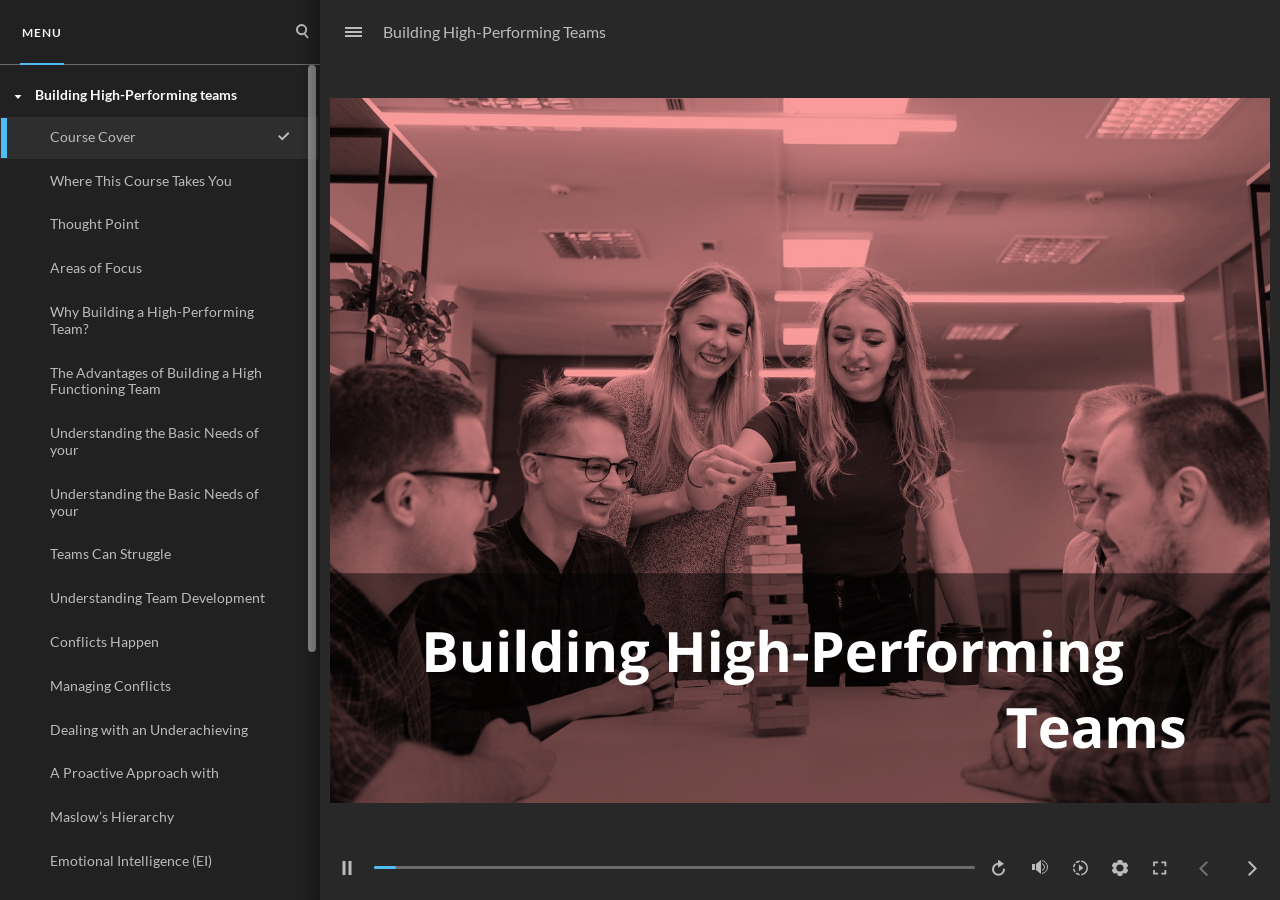
<file: index.html>
﻿<!doctype html>
<html lang="en-US">
<head>
  <meta charset="utf-8">
  <!-- Created using Storyline 360 x64 - http://www.articulate.com  -->
  <!-- version: 3.114.36620.0 -->
  <title>Building High-Performing Teams</title>
  <meta http-equiv="x-ua-compatible" content="IE=edge"/>
  <meta name="viewport" content="width=device-width,initial-scale=1,user-scalable=no,shrink-to-fit=no,minimal-ui"/>
  <meta name="apple-mobile-web-app-capable" content="yes"/>
  <style>
    html, body { height: 100%; padding: 0; margin: 0 }
    #app { height: 100%; width: 100%; }
  </style>

  <script>
    window.DS = {};
    window.globals = {
      DATA_PATH_BASE: '',
      HAS_FRAME: true,
      HAS_SLIDE: true,

      lmsPresent: false,
      tinCanPresent: false,
      cmi5Present: false,
      aoSupport: false,
      scale: 'Scaled',
      captureRc: false,
      browserSize: 'fullscreen',
      bgColor: '#282828',
      features: 'DropInBase,JsInteractions,PlayerMemoryEnhancements,PlayerSizeOption,SlideLevelScale',
      themeName: 'unified',
      preloaderColor: '#FFFFFF',
      suppressAnalytics: false,
      productChannel: 'stable',
      publishSource: 'storyline',
      aid: 'aid|ec297727-7ca5-5da0-b232-e83bb21d2584',
      cid: '8157917a-5418-4a61-9529-f94186d89287',
      playerVersion: '3.114.36620.0',
      publishTimestamp: '2026-04-08T05:45:26.8375268Z',
      maxIosVideoElements: 10,
      connectionSettings: { message: 'You%20are%20offline.%20Trying%20to%20reconnect...', useDarkTheme: false, mode: 'disabled' },
      hasFeature: function(feature) {
        return this.features.split(',').includes(feature);
      },
      
      parseParams: function(qs) {
        if (window.globals.parsedParams != null) {
          return window.globals.parsedParams;
        }
        qs = (qs || window.location.search.substr(1)).split('+').join(' ');
        var params = {},
            tokens,
            re = /[?&]?([^=]+)=([^&]*)/g;

        while (tokens = re.exec(qs)) {
          params[decodeURIComponent(tokens[1]).trim()] =
            decodeURIComponent(tokens[2]).trim();
        }
        window.globals.parsedParams = params;
        return params;
      }

    };

    if (window.flagsUnderTest != null) {
      window.globals.features = window.flagsUnderTest.reduce((accum, feature) => {
        if (!accum.includes(feature)) {
          accum.push(feature);
        }
        return accum;
      }, window.globals.features.split(',')).join();
    }
  </script>
  <script>
    var isIe11 = ('ActiveXObject' in window || window.MSBlobBuilder != null)
      && window.msCrypto != null && !window.ActiveXObject;
    if (isIe11) {
      window.globals.unsupportedBrowser = true;
      document.write(atob('[base64]'));
    }
  </script>

  <script>
    if (window.globals.hasFeature('Localization')) {
      
      
    }
  </script>

  
  
  <script>window.THREE = { };</script>
  
</head>
<body style="background: #282828" class="cs-HTML theme-unified">
  <!-- 360 -->
  <script>!function(){var e,i=/iPhone/i,o=/iPod/i,n=/iPad/i,t=/\biOS-universal(?:.+)Mac\b/i,r=/\bAndroid(?:.+)Mobile\b/i,a=/Android/i,d=/(?:SD4930UR|\bSilk(?:.+)Mobile\b)/i,p=/Silk/i,l=/Windows Phone/i,u=/\bWindows(?:.+)ARM\b/i,b=/BlackBerry/i,s=/BB10/i,c=/Opera Mini/i,f=/\b(CriOS|Chrome)(?:.+)Mobile/i,h=/Mobile(?:.+)Firefox\b/i,v=function(e){return void 0!==e&&"MacIntel"===e.platform&&"number"==typeof e.maxTouchPoints&&e.maxTouchPoints>1&&"undefined"==typeof MSStream};e=function(e){var m={userAgent:"",platform:"",maxTouchPoints:0};e||"undefined"==typeof navigator?"string"==typeof e?m.userAgent=e:e&&e.userAgent&&(m={userAgent:e.userAgent,platform:e.platform,maxTouchPoints:e.maxTouchPoints||0}):m={userAgent:navigator.userAgent,platform:navigator.platform,maxTouchPoints:navigator.maxTouchPoints||0};var g=m.userAgent,y=g.split("[FBAN");void 0!==y[1]&&(g=y[0]),void 0!==(y=g.split("Twitter"))[1]&&(g=y[0]);var A=function(e){return function(i){return i.test(e)}}(g),w={apple:{phone:A(i)&&!A(l),ipod:A(o),tablet:!A(i)&&(A(n)||v(m))&&!A(l),universal:A(t),device:(A(i)||A(o)||A(n)||A(t)||v(m))&&!A(l)},amazon:{phone:A(d),tablet:!A(d)&&A(p),device:A(d)||A(p)},android:{phone:!A(l)&&A(d)||!A(l)&&A(r),tablet:!A(l)&&!A(d)&&!A(r)&&(A(p)||A(a)),device:!A(l)&&(A(d)||A(p)||A(r)||A(a))||A(/\bokhttp\b/i)},windows:{phone:A(l),tablet:A(u),device:A(l)||A(u)},other:{blackberry:A(b),blackberry10:A(s),opera:A(c),firefox:A(h),chrome:A(f),device:A(b)||A(s)||A(c)||A(h)||A(f)},any:!1,phone:!1,tablet:!1};return w.any=w.apple.device||w.android.device||w.windows.device||w.other.device,w.phone=w.apple.phone||w.android.phone||w.windows.phone,w.tablet=w.apple.tablet||w.android.tablet||w.windows.tablet,w}(),"object"==typeof exports&&"undefined"!=typeof module?module.exports=e:"function"==typeof define&&define.amd?define((function(){return e})):this.isMobile=e}();
    window.isMobile.apple.tablet = window.isMobile.apple.tablet ||
      (navigator.platform === 'MacIntel' && navigator.maxTouchPoints > 1);
    window.isMobile.apple.device = window.isMobile.apple.device || window.isMobile.apple.tablet;
    window.isMobile.tablet = window.isMobile.tablet || window.isMobile.apple.tablet;
    window.isMobile.any = window.isMobile.any || window.isMobile.apple.tablet;
  </script>

  <div id="focus-sink" tabindex="-1"></div>

  <div id="preso"></div>
  <script>
    (function() {

      var classTypes = [ 'desktop', 'mobile', 'phone', 'tablet' ];

      var addDeviceClasses = function(prefix, testObj) {
        var curr, i;
        for (i = 0; i < classTypes.length; i++) {
          curr = classTypes[i];
          if (testObj[curr]) {
            document.body.classList.add(prefix + curr);
          }
        }
      };

      var params = window.globals.parseParams(),
          isDevicePreview = params.devicepreview === '1',
          isPhoneOverride = params.deviceType === 'phone' || (isDevicePreview && params.phone == '1'),
          isTabletOverride = (params.deviceType === 'tablet' || isDevicePreview) && !isPhoneOverride,
          isMobileOverride = isPhoneOverride || isTabletOverride;

      var deviceView = {
        desktop: !window.isMobile.any && !isMobileOverride,
        mobile: window.isMobile.any || isMobileOverride,
        phone: isPhoneOverride || (window.isMobile.phone && !isTabletOverride),
        tablet: isTabletOverride || window.isMobile.tablet
      };

      window.globals.deviceView = deviceView;
      window.isMobile.desktop = !window.isMobile.any;
      window.isMobile.mobile = window.isMobile.any;

      addDeviceClasses('view-', deviceView);

    })();
  </script>
  
  <script src='story_content/triggers.js' type=text/javascript></script>
<script src='story_content/user.js' type=text/javascript></script>
  <div class="slide-loader"></div>

  <script>
    var doc = document, loader = doc.body.querySelector('.slide-loader'); [ 1, 2, 3 ].forEach(function(n) { var d = doc.createElement('div'); d.style.backgroundColor = window.globals.preloaderColor; d.classList.add('mobile-loader-dot'); d.classList.add('dot' + n); loader.appendChild(d); });
  </script>

  <div class="mobile-load-title-overlay" style="display: none">
    <div class="mobile-load-title">Building High-Performing Teams</div>
  </div>

  <div class="mobile-chrome-warning"></div>

  
<style>
  .warn-connection-dialog {
    display: none;
    background: transparent;
    pointer-events: all;
    position: fixed;
    left: 0;
    top: 0;
    width: 100%;
    height: 100%;
    z-index: 999;
  }

  .warn-connection-content {
    pointer-events: all;
    border-radius: 4px;
    background: white;
    border: 1px solid #E7E7E7;
    color: #333333;
    box-shadow: 0 2px 4px rgba(0, 0, 0, 0.25);
    transition: all 150ms ease-out;
    position: absolute;
    white-space: nowrap;
  }

  .view-phone.is-landscape .warn-connection-content {
    left: 23px;
    bottom: 23px;
  }

  .view-tablet.is-landscape .warn-connection-content {
    left: 50%;
    top: 20px;
    transform: translateX(-50%);
  }

  .view-mobile.is-portrait .warn-connection-content {
    transform: translate(-50%, calc(-100% - 15px));
  }

  .warn-connection-content p {
    display: inline-block;
    margin: 0 8px 0 0;
    line-height: 33px;
    font-size: 11px;
  }

  .warn-connection-content svg {
    position: relative;
    vertical-align: middle;
    margin: 0 2px 2px 8px;
  }

  .view-desktop .warn-connection-content {
    left: 1.5em;
    bottom: 1.5em;
  }

  .view-desktop .warn-connection-content p {
    font-size: 1.1em;
  }

  .is-offline .warn-connection-dialog {
    display: block;
  }

  .is-offline .cs-panel * {
    pointer-events: none !important;
  }

  .is-offline .cs-panel {
    pointer-events: all !important;
  }

  .is-offline #nav-controls * {
    pointer-events: none !important;
  }

  .is-offline #nav-controls {
    pointer-events: all !important;
  }
</style>

<div class="warn-connection-dialog" role="alertdialog" aria-modal="true" tabindex="0" aria-labelledby="warn-connection-message">
  <div class="warn-connection-content">
    <svg width="17" height="15" viewBox="0 0 17 15" xmlns="http://www.w3.org/2000/svg">
      <path fill="#8F0000" stroke="white" d="M16.07,12.98 L15.88,12.23 L9.51,1.21 C8.97,0.26,7.6,0.26,7.06,1.21 L0.69,12.23 C0.15,13.16,0.81,14.36,1.91,14.36 H14.65 C15.47,14.36,16.05,13.7,16.07,12.98 Z"/>
      <path fill="white" stroke="white" d="M8.58,5.5 C8.35,5.28,8.5,5.35,8.21,5.32 C8.09,5.35,7.97,5.49,7.96,5.67 C7.97,5.79,7.98,5.92,7.98,6.04 L7.98,6.04 C7.99,6.17,8,6.31,8.01,6.43 L8.01,6.44 C8.03,6.92,8.06,7.41,8.09,7.9 L8.09,7.9 C8.12,8.39,8.14,8.88,8.17,9.37 C8.17,9.39,8.18,9.42,8.2,9.44 C8.23,9.46,8.25,9.47,8.28,9.47 C8.31,9.47,8.34,9.46,8.35,9.44 C8.37,9.43,8.38,9.4,8.39,9.35 L8.39,9.34 C8.39,9.24,8.4,9.15,8.4,9.05 L8.4,9.05 C8.41,8.96,8.41,8.86,8.42,8.75 C8.43,8.44,8.45,8.12,8.47,7.81 L8.47,7.81 C8.49,7.49,8.51,7.18,8.53,6.87 C8.55,6.46,8.56,6.05,8.59,5.64 L8.6,5.62 C8.6,5.57,8.59,5.53,8.58,5.5 L8.21,5.32 Z"/>
      <circle fill="white" stroke="white" cx="8.3" cy="11.35" r="0.3"/>
    </svg>
    <p id="warn-connection-message">You are offline. Trying to reconnect...</p>
  </div>
</div>

<script>
  (function() {
    window.DS.connection = {
      warningShown: false,
      assets: {},
      loadingAssetGroup: false,
      retryDelay: 500
    };

    var connectionSettings = window.globals.connectionSettings || {};

    var useConnectionMessages = window.AbortController != null &&
      window.location.protocol != 'file:' &&
      connectionSettings.mode === 'normal';

    window.DS.connection.useConnectionMessages = useConnectionMessages;

    var assetCount = 0;
    var checkLoadedId;


    if (useConnectionMessages && connectionSettings != null) {
      var contentEl = document.querySelector('.warn-connection-content');
      var messageEl = contentEl.querySelector('p');

      if (connectionSettings.useDarkTheme) {
        contentEl.style.borderColor = '#BABBBA';
        contentEl.style.backgroundColor = '#282828';
        contentEl.style.color = '#FFFFFF';
      }

      if (connectionSettings.message != null) {
        messageEl.textContent = window.decodeURIComponent(connectionSettings.message);
      }
    }

    function checkAssetsReady() {
      for (var i in DS.connection.assets) {
        if (!DS.connection.assets[i].success) {
          return false;
        }
      }
      return true;
    }

    function stopAssetGroup() {
      if (!useConnectionMessages) { return; }

      assetCount = 0;

      DS.connection.oldAssetGroup = DS.connection.assets;
      DS.connection.assets = {};
      DS.connection.loadingAssetGroup = false;
      clearInterval(checkLoadedId);
    }

    function startAssetGroup() {
      if (!useConnectionMessages) { return; }
      var ticks = 0;
      clearInterval(checkLoadedId);
      checkLoadedId = setInterval(function() {
        var loaded = 0;
        if (assetCount === 0 && loaded === 0) {
          clearInterval(checkLoadedId);
          return;
        }

        for (var i in DS.connection.assets) {
          if (DS.connection.assets[i].success) {
            loaded++;
          }
        }

        if (assetCount === loaded && checkAssetsReady()) {
          for (var i in DS.connection.assets) {
            if (DS.connection.assets[i].action) {
              DS.connection.assets[i].action();
            }
          }
          hideWarning();
          stopAssetGroup();
        }
      }, 100)
    }

    function requiredAsset(url, action, retry, type) {
      if (!useConnectionMessages) { return; }
      if (DS.connection.assets[url]) { return; }

      DS.connection.assets[url] = {
        success: false, action: action, retry: retry, type: type
      };
      assetCount = Object.keys(DS.connection.assets).length;
      if (!DS.connection.loadingAssetGroup) {
        startAssetGroup();
      }
      DS.connection.loadingAssetGroup = true;
    }

    function assetLoaded(url) {
      if (!useConnectionMessages) { return; }
      if (DS.connection.assets[url]) {
        DS.connection.assets[url].success = true;
      }
    }

    function assetFailed(url) {
      if (!useConnectionMessages) { return; }
      if (!DS.connection.assets[url]) {
        if (/\.js$/.test(url) && url.indexOf('transcripts') === -1) {
          setTimeout(function() {
            if (DS.connection.lastSlideLoaded != null) {
              DS.connection.lastSlideLoaded();
            }
          }, DS.connection.retryDelay);
        }
        return;
      }
      if (!DS.connection.warningShown) { showWarning(); }
      if (DS.connection.assets[url].retry) {
        setTimeout(function() {
          if (!DS.connection.assets[url].success) {
            DS.connection.assets[url].retry()
          }
        }, DS.connection.retryDelay);
      }
    }

    function hideWarning() {
      document.body.classList.remove('is-offline');
      DS.connection.warningShown = false;
      enableKeys();
    }
    DS.connection.hideWarning = hideWarning

    function showWarning(btn) {
      document.body.classList.add('is-offline')
      DS.connection.warningShown = true;
      updateWarningPosition();
      disableKeys();
    }

    function updateWarningPosition() {
      if (!DS.connection.warningShown) {
        return;
      }

      var isPortrait = document.body.classList.contains('is-portrait');
      var isMobile = document.body.classList.contains('view-mobile');
      var warningEl = document.querySelector('.warn-connection-content');

      if (isPortrait && isMobile) {
        var slide = document.querySelector('.primary-slide');
        var slideRect = slide != null
          ? slide.getBoundingClientRect()
          : { top: window.innerHeight, left: 0, width: window.innerWidth };

        warningEl.style.top = `${slideRect.top}px`
        warningEl.style.left = `${slideRect.left + slideRect.width / 2}px`
      } else {
        warningEl.style.top = null;
        warningEl.style.left = null;
      }

      window.requestAnimationFrame(updateWarningPosition);
    }

    function onDisableKeyDown(e) {
      e.preventDefault();
      e.stopImmediatePropagation();
    }

    function onDisableKeyUp(e) {
      e.preventDefault();
      e.stopImmediatePropagation();
    }

    var accStyle = document.createElement('style');
    var warnDialogEl = document.querySelector('.warn-connection-dialog');

    function disableKeys() {
      if (DS.views && DS.views.nsStack && DS.views.nsStack.length === 1) {
        DS.views.nsStack[0].tabReachable = false
        DS.views.nsStack[0].updateTabIndex(true);
      }

      accStyle.innerHTML = '.acc-shadow-dom { display: none; }';
      document.body.appendChild(accStyle);

      warnDialogEl.parentNode.append(warnDialogEl);
      warnDialogEl.focus();
    }

    function enableKeys() {
      accStyle.remove();
      if (DS.views && DS.views.nsStack && DS.views.nsStack.length === 1 && DS.views.nsStack[0].name === '_frame') {
        DS.views.nsStack[0].tabReachable = true;
        DS.views.nsStack[0].updateTabIndex();
      }
    }

    // these will all be noops if the feature flag isn't set in
    // the data and `window.globals.features`
    DS.connection.requiredAsset = requiredAsset;
    DS.connection.assetLoaded = assetLoaded;
    DS.connection.assetFailed = assetFailed;
    DS.connection.stopAssetGroup = stopAssetGroup;
    DS.connection.startAssetGroup = startAssetGroup;
  })();
</script>


  <script>
    
    if (window.autoSpider && window.vInterfaceObject) {
      document.querySelector('.mobile-load-title-overlay').style.display = 'none';
    }
  </script>

  

  <link rel="stylesheet" href="html5/data/css/output.min.css" data-noprefix/>
</body>
<script src="html5/lib/scripts/bootstrapper.min.js"></script>
</html>
</file>
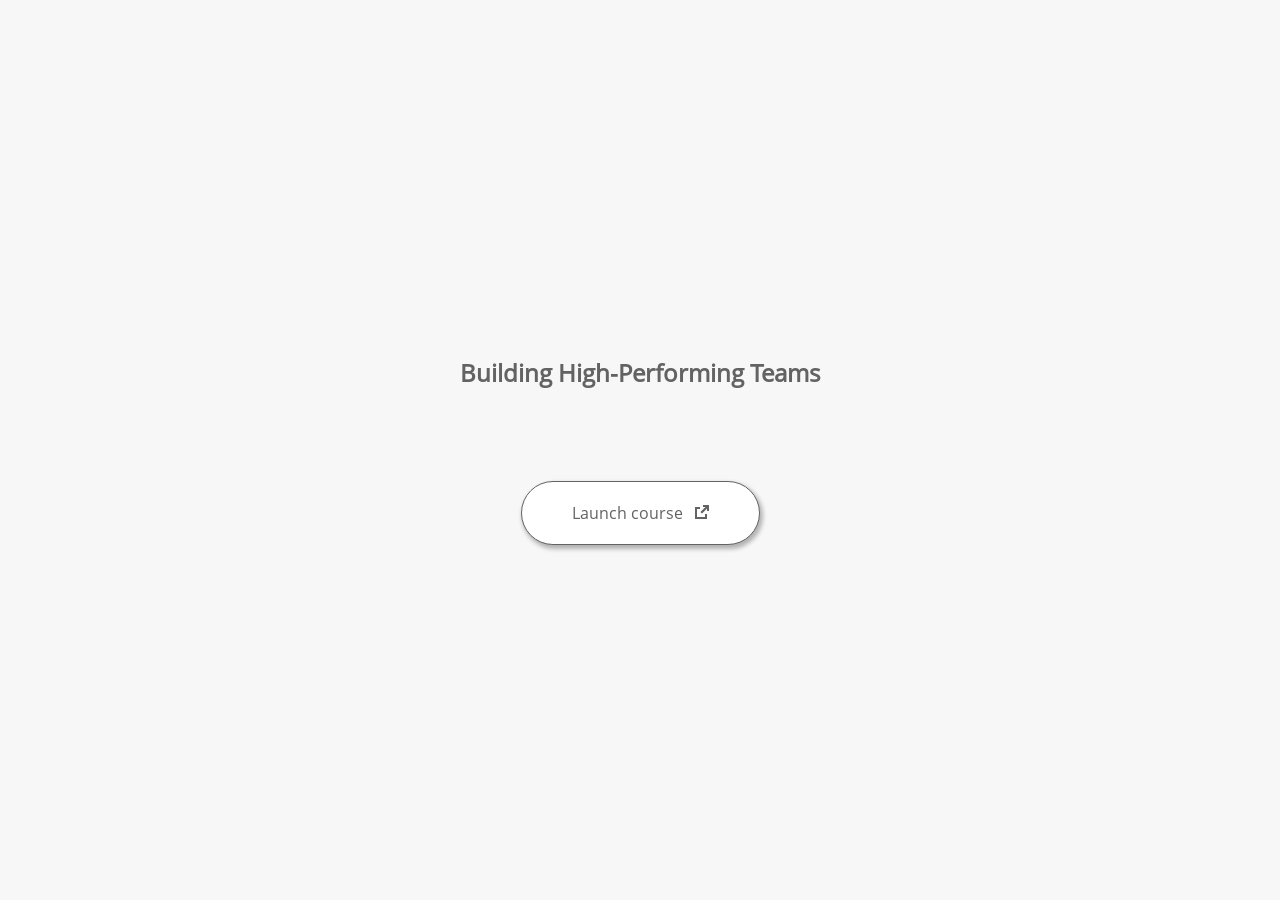
<file: launcher.html>
﻿<html lang="en-US">
	<head>
		<!-- Created using Storyline 360 x64 - http://www.articulate.com  --> 
		<!-- version: 3.114.36620.0 --> 

		<title>Building High-Performing Teams</title>
    <style>
      @font-face {
        font-family: "Open Sans Full";
        font-style: normal;
        font-weight: 400;
        src: local("Open Sans"),
             local("OpenSans"),
             url(html5/lib/stylesheets/mobile-fonts/open-sans-regular.woff) format("woff")
      }
      body {
        background-color: #F7F7F7;
      }
      h1 {
        color: #636363;
        font-family: "Open Sans Full", Helvetica, sans-serif;
        font-size: 150%;
        margin-bottom: 92px;
        padding-bottom: 0;
      }

      button {
        background-color: #FFF;
        border: 1px solid #636363;
        border-radius: 80px;
        box-shadow: 2px 3px 4px 1px rgba(39, 39, 39, 0.33);
        color: #636363;
        font-family: "Open Sans Full", Helvetica, sans-serif;
        font-size: 100%;
        padding: 20px 50px;
      }
      img {
        height: 15px;
        width: 15px;
        margin-left: 8px;
      }
    </style>
		<script>
			
			/******************************************************************************/
			//
			// NOTE TO DEVELOPERS:
			// The following code should be integrated with your web page in order to open
			// the presentation in a new window.  To launch the presentation immediately, 
			// simply copy the code below into your web page.  To launch the presentation
			// when a button or link is clicked, call LaunchPresentation when the onClick
			// event is triggered.
			//
			/******************************************************************************/		
		
		
			var Safari =  (navigator.appVersion.indexOf("Safari") >= 0);
			
			var g_bChromeless = true;
			var g_bResizeable = true;
			var g_nContentWidth = 980;
			var g_nContentHeight = 634;
			var g_strStartPage = "story.html" + document.location.search;
			var g_strBrowserSize = "fullscreen";
		
			function LaunchContent()
			{
				var nWidth = screen.availWidth;
				var nHeight = screen.availHeight;

				if (nWidth > g_nContentWidth && nHeight > g_nContentHeight && g_strBrowserSize != "fullscreen")
				{
					nWidth = g_nContentWidth;
					nHeight = g_nContentHeight;
					
					if (!Safari && !g_bChromeless)
					{
						nWidth += 17;
					}
				}

				// Build the options string
				var strOptions = "width=" + nWidth +",height=" + nHeight;
				if (g_bResizeable)
				{
					strOptions += ",resizable=yes"
				}
				else
				{
					strOptions += ",resizable=no"
				}

				if (g_bChromeless)
				{
					strOptions += ", status=0, toolbar=0, location=0, menubar=0, scrollbars=0";
				}
				else
				{
					strOptions += ", status=1, toolbar=1, location=1, menubar=1, scrollbars=1";
				}

				// Launch the URL
				if (Safari)
				{
					var oWnd = window.open("", "_blank", strOptions);
					oWnd.location = g_strStartPage;
				}
				else
				{
					window.open(g_strStartPage , "_blank", strOptions);
				}
			}

			
			
		</script>
		
	</head>
	
	<body onload="setTimeout('LaunchContent()', 100);">
		<center>
			<table width="100%" height="100%" border="0" cellpadding="0" cellspacing="0">
				<tr>
					<td>
						<center>
              <h1 tabIndex="-1">Building High-Performing Teams</h1>
							<button onclick="LaunchContent()" aria-label="Launch course: opens in new window">Launch course <img src="story_content/external_window.png" style="border-style: none; height: 14px; width: 14px;" tabIndex="-1" aria-hidden="true"/></button>
						</center>
					</td>
				</tr>
			</table>
		</center>
	</body>
</html>
</file>
<file: html5/data/css/output.min.css>
@font-face {
  font-family: 'LatoBold Charset1_ Bold0CA4C16D';
  src: url('[data-uri]');
  font-style: normal;
  font-weight: normal;
}
@font-face {
  font-family: 'Lato Charset1_ 5taZUTXnF89F77CF';
  src: url('[data-uri]');
  font-style: normal;
  font-weight: normal;
}
@font-face {
  font-family: 'Open Sans Charset1_ 68a0F6DE0EF';
  src: url('[data-uri]');
  font-style: normal;
  font-weight: normal;
}
@font-face {
  font-family: 'Open SansBold CharsBoldCD4F34B1';
  src: url('[data-uri]');
  font-style: normal;
  font-weight: normal;
}
@font-face {
  font-family: 'Times New RomanBoldBold0EBBFC74';
  src: url('[data-uri]');
  font-style: normal;
  font-weight: normal;
}
@font-face {
  font-family: 'Arial Charset1_ 6B6nIqy66C740B5';
  src: url('[data-uri]');
  font-style: normal;
  font-weight: normal;
}
@font-face {
  font-family: 'Open Sans Charset0_v9TY33EDE6F2';
  src: url('[data-uri]');
  font-style: normal;
  font-weight: normal;
}
@font-face {
  font-family: 'Open SansBold CharsBoldE47A47C6';
  src: url('[data-uri]');
  font-style: normal;
  font-weight: normal;
}
@font-face {
  font-family: 'Times New RomanBoldBold3F3ED7D4';
  src: url('[data-uri]');
  font-style: normal;
  font-weight: normal;
}
@font-face {
  font-family: 'Arial Charset0_v8wz5YMo9EE9FF07';
  src: url('[data-uri]');
  font-style: normal;
  font-weight: normal;
}
.cs-HTML {
  background: rgba(40, 40, 40, 1);
}
.cs-pxabnsnfns10111000111 .cs-infopanel  {
  box-shadow: 0 1px 0 rgba(0, 0, 0, 0);
  background: rgba(255, 255, 255, 1);
}
.cs-pxabnsnfns10111000111 .cs-infopanel .cs-link {
  color: rgba(186, 187, 186, 1);
}
.cs-pxabnsnfns10111000111 .cs-infopanel .cs-link:hover {
  color: rgba(255, 255, 255, 1);
}
.cs-pxabnsnfns10111000111 .cs-infopanel .cs-name {
  color: rgba(68, 68, 68, 1);
}
.cs-pxabnsnfns10111000111 .cs-infopanel .cs-title {
  color: rgba(153, 153, 153, 1);
}
.cs-pxabnsnfns10111000111 .cs-infopanelpopup  {
  box-shadow: 0 1px 0 rgba(0, 0, 0, 0);
  background: rgba(0, 0, 0, 0);
}
.cs-pxabnsnfns10111000111 .cs-infopanelpopup .cs-link {
  color: rgba(255, 0, 0, 1);
}
.cs-pxabnsnfns10111000111 .cs-infopanelpopup .cs-link:hover {
  color: rgba(255, 255, 255, 1);
}
.cs-pxabnsnfns10111000111 .cs-infopanelpopup .cs-name {
  color: rgba(255, 255, 255, 1);
}
.cs-pxabnsnfns10111000111 .cs-infopanelpopup .cs-bio {
  color: rgba(186, 187, 186, 1);
}
.cs-pxabnsnfns10111000111 .cs-timer  {
  color: rgba(186, 187, 186, 1);
}
.cs-pxabnsnfns10111000111 .cs-duration stop:first-child {
  stop-color: rgba(60, 60, 60, 1);
}
.cs-pxabnsnfns10111000111 .cs-duration stop:last-child {
  stop-color: rgba(60, 60, 60, 1);
}
.cs-pxabnsnfns10111000111 .cs-elapsed stop:first-child {
  stop-color: rgba(254, 227, 71, 1);
}
.cs-pxabnsnfns10111000111 .cs-elapsed stop:last-child {
  stop-color: rgba(254, 227, 71, 1);
}
.cs-pxabnsnfns10111000111 .cs-timer .cs-pie .cs-innerstroke {
  stroke: rgba(199, 199, 199, 1);
}
.cs-pxabnsnfns10111000111 .cs-timer .cs-pie .cs-innerborder {
  stroke: rgba(255, 255, 255, 1);
}
.cs-pxabnsnfns10111000111 .cs-window  {
  box-shadow: 0 8px 5px rgba(0, 0, 0, 0.2);
  border-color: rgba(49, 99, 0, 0);
  background: rgba(33, 33, 33, 1);
  color: rgba(248, 248, 248, 1);
}
.cs-pxabnsnfns10111000111 .cs-window .cs-diva {
  border-color: rgba(78, 78, 78, 1);
}
.cs-pxabnsnfns10111000111 .cs-window .cs-divb {
  border-color: rgba(78, 78, 78, 0);
}
.cs-pxabnsnfns10111000111 .cs-editor .cs-editor-slide {
  color: rgba(226, 226, 226, 1);
}
.cs-pxabnsnfns10111000111 .cs-editor .cs-editor-html {
  color: rgba(186, 187, 186, 1);
}
.cs-pxabnsnfns10111000111 .cs-editor .cs-editor-button {
  text-shadow: 0 1px 0 rgba(0, 0, 0, 0);
  color: rgba(255, 255, 255, 1);
  border-color: rgba(211, 211, 211, 1);
  background: rgba(34, 34, 34, 1);
}
.cs-pxabnsnfns10111000111 .cs-editor .cs-editor-button:hover {
  background: rgba(68, 68, 68, 1);
}
.cs-pxabnsnfns10111000111 .cs-editor .cs-editor-button:active {
  background: rgba(68, 68, 68, 1);
}
.cs-pxabnsnfns10111000111 .cs-listitem  {
  color: rgba(186, 187, 186, 1);
  border-color: none;
  border: 1px solid transparent;
}
.cs-pxabnsnfns10111000111 .cs-listitem:hover {
  background: rgba(255, 255, 255, 0.06);
  border-color: rgba(108, 108, 108, 1) !important;
  border-width: 1px;
  border-radius: 2px;
  border-style: solid;
  box-sizing: border-box;
}
.cs-pxabnsnfns10111000111 .cs-listitem.hover {
  background: rgba(255, 255, 255, 0.06);
  border-color: rgba(108, 108, 108, 1) !important;
  border-width: 1px;
  border-radius: 2px;
  border-style: solid;
  box-sizing: border-box;
}
.cs-pxabnsnfns10111000111 .cs-glossary  {
  color: rgba(186, 187, 186, 1);
}
.cs-pxabnsnfns10111000111 .cs-glossary .cs-scrolling-panel {
  background: rgba(0, 0, 0, 0);
}
.cs-pxabnsnfns10111000111 .cs-glossary .cs-term.cs-selected .cs-choice-list-trigger {
  color: rgba(255, 255, 255, 1);
  background: rgba(255, 255, 255, 1);
}
.cs-pxabnsnfns10111000111 .cs-glossary .cs-term.cs-selected .cs-choice-list-trigger:focus {
  color: rgba(255, 255, 255, 1);
  background: rgba(255, 255, 255, 1);
}
.cs-pxabnsnfns10111000111 .cs-glossary .cs-term:hover .cs-choice-list-trigger {
  background: rgba(186, 187, 186, 1);
}
.cs-pxabnsnfns10111000111 .cs-glossary .cs-term.hover .cs-choice-list-trigger {
  background: rgba(186, 187, 186, 1);
}
.cs-pxabnsnfns10111000111 .cs-glossary .cs-term .cs-choice-list-trigger:focus {
  background: rgba(186, 187, 186, 1);
}
.cs-pxabnsnfns10111000111 .cs-glossary .cs-diva {
  border-color: rgba(0, 0, 0, 0);
}
.cs-pxabnsnfns10111000111 .cs-glossary .cs-divb {
  border-color: rgba(0, 0, 0, 0);
}
.cs-pxabnsnfns10111000111 .cs-glossary .cs-divc {
  border-color: rgba(0, 0, 0, 0);
}
.cs-pxabnsnfns10111000111 .cs-glossary .cs-heading {
  color: rgba(248, 248, 248, 1);
  font-weight: 700;
}
.note-content p span {
  color: rgba(186, 187, 186, 1);
  line-height: 1.4em;
  font-size: 103.769%;
}
.cs-pxabnsnfns10111000111 .cs-resource .cs-separator {
  border-color: rgba(0, 0, 0, 0);
}
.cs-pxabnsnfns10111000111 .cs-outline  {
  color: rgba(45, 45, 45, 1);
}
.cs-pxabnsnfns10111000111 .cs-outline .cs-diva {
  border-color: rgba(0, 0, 0, 0);
}
.cs-pxabnsnfns10111000111 .cs-outline .cs-divb {
  border-color: rgba(0, 0, 0, 0);
}
.cs-pxabnsnfns10111000111 .cs-outline .cs-divc {
  border-color: rgba(0, 0, 0, 0);
}
.cs-pxabnsnfns10111000111 .cs-outline .cs-search-filter:hover {
  color: rgba(0, 0, 0, 0);
}
.cs-pxabnsnfns10111000111 .cs-outline .cs-search-filter.hover {
  color: rgba(0, 0, 0, 0);
}
.cs-pxabnsnfns10111000111 .cs-transcript  {
  color: rgba(255, 255, 255, 1);
}
.cs-pxabnsnfns10111000111 .cs-transcript .cs-div {
  border-color: rgba(0, 0, 0, 0);
}
.cs-pxabnsnfns10111000111 .cs-tabs:not(.topmenu-item) {
  color: rgba(248, 248, 248, 1);
}
.cs-pxabnsnfns10111000111 .cs-tabs .cs-inner-button:not(.topmenu-item) {
  text-shadow: 0 1px 0 rgba(0, 0, 0, 0);
}
.cs-pxabnsnfns10111000111 .cs-tabs:hover:not(.topmenu-item) {
  color: rgba(248, 248, 248, 1);
}
.cs-pxabnsnfns10111000111 .cs-tabs.cs-selected {
  background: rgba(0, 0, 0, 0);
  color: rgba(248, 248, 248, 1);
}
.cs-pxabnsnfns10111000111 .cs-seekcontrol  {
  background: rgba(0, 0, 0, 0);
  border-color: rgba(0, 0, 0, 0);
}
.cs-pxabnsnfns10111000111 .cs-seekcontrol .cs-button:hover .cs-icon {
  fill: rgba(255, 255, 255, 1);
}
.cs-pxabnsnfns10111000111 .cs-seekcontrol .cs-button.hover .cs-icon {
  fill: rgba(255, 255, 255, 1);
}
.cs-pxabnsnfns10111000111 .cs-seekcontrol .cs-button .cs-icon-shadow {
  fill: rgba(0, 0, 0, 0);
}
.cs-pxabnsnfns10111000111 .cs-seekcontrol .cs-button .cs-icon {
  fill: rgba(180, 180, 180, 1);
}
.cs-pxabnsnfns10111000111 .cs-seekcontrol .cs-seek .cs-fill {
  background: rgba(255, 255, 255, 0.6);
}
.cs-pxabnsnfns10111000111 .cs-seekcontrol .cs-seek {
  background: rgba(108, 108, 108, 1);
  border-color: rgba(0, 0, 0, 0);
}
.cs-pxabnsnfns10111000111 .cs-searchinput .cs-input {
  color: rgba(186, 187, 186, 1);
  border-color: rgba(0, 0, 0, 0);
  background: rgba(255, 255, 255, 0.06);
}
.cs-pxabnsnfns10111000111 .cs-searchinput .cs-input:focus {
  color: rgba(248, 248, 248, 1);
  background: rgba(41, 41, 41, 1);
}
.cs-pxabnsnfns10111000111 .cs-searchinput .cs-input:hover {
  box-shadow: inset 0 0 1px 0 rgba(69, 126, 19, 0);
}
.cs-pxabnsnfns10111000111 .cs-searchinput .cs-input.hover {
  box-shadow: inset 0 0 1px 0 rgba(69, 126, 19, 0);
}
.cs-pxabnsnfns10111000111 .cs-searchinput .cs-button .cs-icon {
  fill: rgba(186, 187, 186, 1);
}
.cs-pxabnsnfns10111000111 .cs-searchinput .cs-button:hover {
  fill: rgba(63, 133, 0, 1);
}
.cs-pxabnsnfns10111000111 .cs-searchinput .cs-button.hover {
  fill: rgba(63, 133, 0, 1);
}
.cs-pxabnsnfns10111000111 .cs-menu  {
  box-shadow: 0 1px 0 rgba(0, 0, 0, 0);
  background: rgba(33, 33, 33, 1);
}
.cs-pxabnsnfns10111000111 .cs-topmenu-item.active .cs-tab {
  background: rgba(33, 33, 33, 1);
}
.cs-pxabnsnfns10111000111 .cs-logo  {
  box-shadow: 0 1px 0 rgba(37, 75, 0, 1);
  background: rgba(255, 255, 255, 0);
}
.cs-pxabnsnfns10111000111 .cs-checkbox  {
  color: rgba(255, 255, 255, 1);
}
.cs-pxabnsnfns10111000111 .cs-checkbox:hover {
  border-color: rgba(175, 221, 130, 1);
}
.cs-pxabnsnfns10111000111 .cs-checkbox.hover {
  border-color: rgba(175, 221, 130, 1);
}
.cs-pxabnsnfns10111000111 .cs-checkbox .cs-box {
  color: rgba(255, 255, 255, 1);
  border-color: rgba(42, 83, 0, 1);
}
.cs-pxabnsnfns10111000111 .cs-checkbox .cs-box:checked::after {
  color: rgba(43, 196, 0, 1);
}
.cs-pxabnsnfns10111000111 .cs-button  {
  text-shadow: 0 1px 0 rgba(0, 0, 0, 0);
  color: rgba(186, 187, 186, 1);
  border-color: rgba(0, 0, 0, 0);
  background: rgba(0, 0, 0, 0);
  box-shadow: 0 1px 0 rgba(0, 0, 0, 0);
}
.cs-pxabnsnfns10111000111 .cs-button .cs-icon {
  fill: rgba(186, 187, 186, 1);
}
.cs-pxabnsnfns10111000111 .cs-button .cs-icon-shadow {
  fill: rgba(0, 0, 0, 0);
}
.cs-pxabnsnfns10111000111 .cs-button:hover {
  background: rgba(248, 248, 248, 1);
}
.cs-pxabnsnfns10111000111 .cs-button.hover {
  background: rgba(248, 248, 248, 1);
}
.cs-pxabnsnfns10111000111 .cs-button:active {
  background: rgba(0, 0, 0, 0);
}
.cs-pxabnsnfns10111000111 .cs-button.cs-disabled:hover {
  background: rgba(0, 0, 0, 0);
}
.cs-pxabnsnfns10111000111 .cs-button.cs-disabled.hover {
  background: rgba(0, 0, 0, 0);
}
.cs-pxabnsnfns10111000111 .cs-button.cs-disabled:active {
  background: rgba(0, 0, 0, 0);
}
.cs-pxabnsnfns10111000111 .cs-button.cs-volume:hover {
  background: rgba(0, 0, 0, 0);
}
.cs-pxabnsnfns10111000111 .cs-button.cs-volume.hover {
  background: rgba(0, 0, 0, 0);
}
.cs-pxabnsnfns10111000111 .cs-button.cs-volume:active {
  background: rgba(0, 0, 0, 0);
}
.cs-pxabnsnfns10111000111.cs-base  {
  color: rgba(186, 187, 186, 1);
  border-color: rgba(40, 40, 40, 1);
  background: rgba(40, 40, 40, 1);
}
.cs-pxabnsnfns10111000111.cs-base .cs-separator .cs-diva {
  background: rgba(69, 69, 69, 1);
}
.cs-pxabnsnfns10111000111.cs-base .cs-separator .cs-divb {
  background: rgba(0, 0, 0, 0);
}
.cs-pxabnsnfns10111000111.cs-base .cs-topmenu-item.active .cs-tab {
  border-color: rgba(69, 69, 69, 1);
}
.cs-pxabnsnfns10111000111.cs-base .cs-topmenu-item.active .cs-panel {
  border-color: rgba(69, 69, 69, 1);
}
.cs-pxabnsnfns10111000111.cs-base .cs-left {
  background: rgba(33, 33, 33, 1);
}
.cs-pxabnsnfns10111000111.cs-base .cs-area-primary .cs-slide-container {
  background: rgba(40, 40, 40, 1);
}
.cs-pxabnsnfns10111000111.cs-base.cs-custom-theme .cs-brandhighlight-bg {
  background: rgba(79, 189, 244, 1) !important;
}
.cs-pxabnsnfns10111000111.cs-base.cs-custom-theme .cs-brandhighlight-secondary-bg {
  background: rgba(255, 255, 255, 1) !important;
}
.cs-pxabnsnfns10111000111.cs-base.cs-custom-theme .cs-brandhighlight-border {
  border-color: rgba(79, 189, 244, 1) !important;
}
.cs-pxabnsnfns10111000111.cs-base.cs-custom-theme .cs-brandhighlight-text {
  color: rgba(79, 189, 244, 1) !important;
}
.cs-pxabnsnfns10111000111.cs-base.cs-custom-theme .cs-brandhighlight-fill {
  fill: rgba(79, 189, 244, 1) !important;
}
.cs-pxabnsnfns10111000111.cs-base.cs-custom-theme .cs-listitem.cs-selected {
  background-color: rgba(255, 255, 255, 0.06) !important;
}
.cs-pxabnsnfns10111000111 .cs-volume::-moz-range-thumb {
  border-color: rgba(43, 85, 0, 1);
  box-shadow: inset 0 0 1px 0 rgba(43, 85, 0, 1);
  background: rgba(255, 255, 255, 1);
}
.cs-pxabnsnfns10111000111 .cs-volume::-ms-thumb {
  border-color: rgba(43, 85, 0, 1);
  box-shadow: inset 0 0 1px 0 rgba(43, 85, 0, 1);
  background: rgba(255, 255, 255, 1);
}
.cs-pxabnsnfns10111000111 .cs-volume::-webkit-slider-thumb {
  border-color: rgba(43, 85, 0, 1);
  box-shadow: inset 0 0 1px 0 rgba(43, 85, 0, 1);
  background: rgba(255, 255, 255, 1);
}
.cs-pxabnsnfns10111000111 .cs-volume::-moz-range-track {
  border-color: rgba(66, 140, 1, 1);
  background: rgba(108, 108, 108, 1);
}
.cs-pxabnsnfns10111000111 .cs-volume::-ms-track {
  border-color: rgba(66, 140, 1, 1);
  background: rgba(108, 108, 108, 1);
}
.cs-pxabnsnfns10111000111 .cs-volume::-webkit-slider-runnable-track {
  border-color: rgba(66, 140, 1, 1);
  background: rgba(108, 108, 108, 1);
}
body.show-focus .tab-focus-box {
  box-shadow: 0 0 0 1px rgba(255, 255, 0, 1), 0 0 0 3px rgba(0, 32, 96, 1), 0 0 5px 5px rgba(255, 255, 0, 1);
  border-color: transparent;
  outline: 2px transparent solid;
}
.skipnav {
  box-shadow: 0 0 0 1px rgba(255, 255, 0, 1), 0 0 0 3px rgba(0, 32, 96, 1), 0 0 5px 5px rgba(255, 255, 0, 1);
  border-color: transparent;
  outline: 2px transparent solid;
}
.cs-pxabnsnfns10111000111 .cs-listitem:hover {
  color: none;
}
.cs-pxabnsnfns10111000111 .cs-listitem.hover {
  color: none;
}
.cs-pxabnsnfns10111000111 .cs-listitem.cs-viewed {
  color: #BABBBA;
}
.cs-pxabnsnfns10111000111 .cs-listitem {
  color: #BABBBA;
}
.cs-pxabnsnfns10111000111 .cs-listitem:hover .cs-icon-carrot * {
  fill: none;
}
.cs-pxabnsnfns10111000111 .cs-listitem.hover .cs-icon-carrot * {
  fill: none;
}
.cs-pxabnsnfns10111000111 .cs-listitem .cs-icon-carrot {
  color: none;
  top: calc(3px);
}
.cs-pxabnsnfns10111000111 .cs-listitem .cs-icon-carrot .cs-shadow {
  color: #F8F8F8;
}
.cs-pxabnsnfns10111000111 .item-collapsible .is-scene {
  color: #F8F8F8 !important;
  font-weight: 700;
}
.cs-pxabnsnfns10111000111 .is-scene .cs-icon-carrot * {
  color: #F8F8F8 !important;
  font-weight: 700;
}
.cs-pxabnsnfns10111000111 .is-scene:not(.outline-links-collapse) > a {
  color: #F8F8F8;
}
.cs-pxabnsnfns10111000111 .is-scene:not(.outline-links-collapse) .cs-icon-carrot * {
  fill: none !important;
  color: #F8F8F8 !important;
}
.cs-pxabnsnfns10111000111 .tabs, .cs-pxabnsnfns10111000111 .cs-logo {
  border-bottom: 1px solid rgba(108, 108, 108, 1);
}
.cs-pxabnsnfns10111000111 .area-secondary-wrapper:after {
  background-image: url('[data-uri]');
  background-size: 100%;
}
.cs-pxabnsnfns10111000111 .panel-footer {
  background: #212121;
}
.cs-pxabnsnfns10111000111 #outline-search {
  background: rgba(255, 255, 255, 0.06);
  border-color: rgba(108, 108, 108, 1);
  border-width: 1px;
  border-style: solid;
}
.cs-pxabnsnfns10111000111 .topmenu-panel #outline-search {
  background: #545454;
}
.cs-pxabnsnfns10111000111 .search-icon circle, .cs-pxabnsnfns10111000111 .search-icon path {
  stroke: #BABBBA;
}
.cs-pxabnsnfns10111000111 #outline-search input[type   =search] {
  color: #F8F8F8;
}
.cs-pxabnsnfns10111000111 #outline-search ::-webkit-input-placeholder {
  color: #BABBBA !important;
}
.cs-pxabnsnfns10111000111 #outline-search :-ms-input-placeholder {
  color: #BABBBA !important;
}
.cs-pxabnsnfns10111000111 #outline-search ::-moz-placeholder {
  color: #BABBBA !important;
  opacity: 1;
}
.cs-pxabnsnfns10111000111 .cs-topmenu-item.active, body:not(.is-touchable-tablet) .cs-pxabnsnfns10111000111 .cs-topmenu-item:hover {
  color: #F8F8F8;
}
.cs-pxabnsnfns10111000111 .cs-topmenu-item.button-tapped {
  color: #F8F8F8;
}
.cs-pxabnsnfns10111000111 .cs-topmenu-item.active .cs-tab, .cs-pxabnsnfns10111000111 .cs-topmenu-item .cs-tab {
  background: transparent !important;
  border: none !important;
}
.cs-pxabnsnfns10111000111 .top-tabs-drop-icon div {
  background: #BABBBA;
}
.cs-pxabnsnfns10111000111 .cs-panel.topmenu-panel .panel-content, .cs-pxabnsnfns10111000111 .top-tabs-drop {
  background: #212121;
}
.cs-pxabnsnfns10111000111 .cs-topmenu-item.active .cs-panel {
  background: #212121;
}
.cs-pxabnsnfns10111000111 .cs-menu.topmenu-panel, .cs-pxabnsnfns10111000111 .top-tabs-drop {
  border: 1px solid rgba(69, 69, 69, 1) !important;
  border-radius: 3px;
}
.cs-pxabnsnfns10111000111 .resources .resources-list a:hover {
  background: rgba(255, 255, 255, 0.06);
}
body:not(.is-touchable-tablet) .cs-pxabnsnfns10111000111 .resources .resources-list a:hover {
  background: rgba(255, 255, 255, 0.06);
}
.cs-pxabnsnfns10111000111 .resources .resources-list a.hover {
  background: rgba(255, 255, 255, 0.06);
}
body:not(.is-touchable-tablet) .cs-pxabnsnfns10111000111 .resources .resources-list a.hover {
  background: rgba(255, 255, 255, 0.06);
}
.cs-pxabnsnfns10111000111 .resources .resources-list a.button-tapped {
  background: rgba(255, 255, 255, 0.06);
}
.cs-pxabnsnfns10111000111 .cs-icon path, .cs-pxabnsnfns10111000111 .cs-icon rect, .cs-pxabnsnfns10111000111 .cs-icon polygon, .cs-pxabnsnfns10111000111 .menu-icon-wrapper.menu-icon-wrapper-hover path {
  fill: #BABBBA;
}
.cs-pxabnsnfns10111000111 .cs-icon .icon-stroke-only {
  fill: none !important;
  stroke: #BABBBA !important;
}
body:not(.is-touchable-tablet) .cs-pxabnsnfns10111000111 .cs-button:hover .cs-icon path, body:not(.is-touchable-tablet) .cs-pxabnsnfns10111000111 .cs-button:hover .cs-icon rect, body:not(.is-touchable-tablet) .cs-pxabnsnfns10111000111 .cs-button:hover .cs-icon polygon {
  fill: #F8F8F8;
}
body:not(.is-touchable-tablet) .cs-pxabnsnfns10111000111 .cs-tabs:hover .search-icon circle, body:not(.is-touchable-tablet) .cs-pxabnsnfns10111000111 .cs-tabs:hover .search-icon path {
  stroke: #F8F8F8;
}
.cs-pxabnsnfns10111000111 .cs-button.button-tapped .cs-icon path, .cs-pxabnsnfns10111000111 .cs-button.button-tapped .cs-icon rect, .cs-pxabnsnfns10111000111 .cs-button.button-tapped .cs-icon polygon {
  fill: #F8F8F8;
}
body:not(.is-touchable-tablet) .cs-pxabnsnfns10111000111 .cs-button:hover .cs-icon .icon-stroke-only {
  fill: none !important;
  stroke: #F8F8F8 !important;
}
.cs-pxabnsnfns10111000111 .cs-button:button-tapped .cs-icon .icon-stroke-only {
  fill: none !important;
  stroke: #F8F8F8 !important;
}
.cs-pxabnsnfns10111000111 .menu-icon-wrapper.menu-icon-wrapper-hover svg path {
  fill: #F8F8F8;
}
.floating-sidebar:not(.sidebar-closed) .cs-pxabnsnfns10111000111 #hamburger .menu-icon-wrapper svg path {
  fill: #BABBBA;
}
.floating-sidebar:not(.sidebar-closed) .cs-pxabnsnfns10111000111 #hamburger .menu-icon-wrapper.menu-icon-wrapper-hover svg path {
  fill: #F8F8F8;
}
.cs-pxabnsnfns10111000111 .volume .btn:before {
  background-image: url('[data-uri]');
}
.cs-pxabnsnfns10111000111 .volume-track {
  background: #6C6C6C;
}
.cs-pxabnsnfns10111000111 .volume-icon circle {
  stroke: #BABBBA;
}
.cs-pxabnsnfns10111000111 .cs-settings > .settings-panel {
  background: #212121;
  border: 1px solid rgba(69, 69, 69, 1) !important;
  border-radius: 3px;
}
.cs-pxabnsnfns10111000111 .cs-settings > .panel-down-arrow {
  fill: #212121;
}
.cs-pxabnsnfns10111000111 .switch-toggle .border {
  stroke: #7C7C7C;
}
.cs-pxabnsnfns10111000111 .switch-toggle .thumb-off .thumb {
  fill: #A2A2A2;
}
.cs-pxabnsnfns10111000111 .switch-toggle .thumb-on .track {
  fill: rgba(79, 189, 244, 1);
}
.cs-pxabnsnfns10111000111 .switch-toggle .thumb-off .track {
  fill: rgba(255, 255, 255, 0.1);
}
.cs-pxabnsnfns10111000111 .switch-label {
  color: #BABBBA;
}
.cs-pxabnsnfns10111000111 .cs-panel .scrollarea-btn:after {
  background: rgba(179, 180, 179, 0.75);
}
.scrollarea-scrollbar:hover .scrollarea-btn:after, .scrollarea-scrollbar.highlight-scrollbar .scrollarea-btn:after {
  background: rgba(179, 180, 179, 0.75);
}
.floating-sidebar .sidebar-overlay {
  background: rgba(0, 0, 0, 0.85);
}
.cs-pxabnsnfns10111000111 .overlay-message {
  background: rgba(0, 0, 0, 0.85);
}
.cs-pxabnsnfns10111000111 .top-ui-bg, .cs-pxabnsnfns10111000111 .bottom-ui-bg, .cs-pxabnsnfns10111000111 .right-ui-bg, .cs-pxabnsnfns10111000111 .left-ui-bg {
  background: rgba(40, 40, 40, 0.8);
}
.cs-pxabnsnfns10111000111 .circle-progress-bg {
  fill: #282828;
}
.cs-pxabnsnfns10111000111 .circle-progress-well {
  fill: #6C6C6C;
}
.cs-pxabnsnfns10111000111 .circle-progress-pie {
  stroke: #6C6C6C;
}
.cs-pxabnsnfns10111000111 .lightbox .option-pane {
  background: rgba(40, 40, 40, 0.8);
}
.cs-pxabnsnfns10111000111 .lightbox .option-pane:before {
  background: #282828;
}
.cs-pxabnsnfns10111000111 .message-window {
  background: #212121;
  border: 1px solid rgba(255, 255, 255, 1) !important;
  border-radius: 3px;
}
.cs-pxabnsnfns10111000111 .message-window-header p, .cs-pxabnsnfns10111000111 .message-window-text {
  color: #F8F8F8;
}
.cs-pxabnsnfns10111000111 .message-window-header p {
  border-bottom: 1px solid rgba(255, 255, 255, 1);
}
.cs-pxabnsnfns10111000111 .message-window button.slide-object-button {
  border: 1px solid rgba(255, 255, 255, 1) !important;
}
.cs-pxabnsnfns10111000111 .message-window button.slide-object-button:hover {
  background: rgba(255, 255, 255, 0.06) !important;
}
.message-window .slide-object-button tspan, .message-window .slide-object-button-text tspan {
  fill: #F8F8F8 !important;
}
body:not(.is-touchable-tablet) .cs-pxabnsnfns10111000111 .cs-button:hover .text {
  color: #F8F8F8;
}
.cs-pxabnsnfns10111000111 .cs-button.button-tapped .text {
  color: #F8F8F8;
}
.cs-pxabnsnfns10111000111.cs-base {
  background: #282828;
}
.cs-pxabnsnfns10111000111 .cs-menu {
  background: transparent;
}
.cs-pxabnsnfns10111000111 .progress-bar .progress-bar-fill:after {
  background: #FFFFFF !important;
}
.cs-pxabnsnfns10111000111 .volume-dot {
  background: #FFFFFF !important;
}
.fn-npnxnanbsnfns10111000111 {
  font-family: 'Lato22AB4CAF';
  -webkit-font-variant-ligatures: no-common-ligatures;
  font-variant-ligatures: no-common-ligatures;
}
.fn-pxabnsnfns10111000111 {
  font-family: 'Lato22AB4CAF';
  -webkit-font-variant-ligatures: no-common-ligatures;
  font-variant-ligatures: no-common-ligatures;
}
.fn-npxnabnsnfns10111000111 {
  font-family: 'Lato22AB4CAF';
  -webkit-font-variant-ligatures: no-common-ligatures;
  font-variant-ligatures: no-common-ligatures;
}
.fn-npnxnanbnsnfns10111000111 {
  font-family: 'Lato22AB4CAF';
  -webkit-font-variant-ligatures: no-common-ligatures;
  font-variant-ligatures: no-common-ligatures;
}
.fn-pxabnsnfns10111000110 {
  font-family: 'Lato22AB4CAF';
  -webkit-font-variant-ligatures: no-common-ligatures;
  font-variant-ligatures: no-common-ligatures;
}
@font-face {
  font-family: 'Lato22AB4CAF';
  src: url('[data-uri]');
  font-style: normal;
  font-weight: bold;
}
@font-face {
  font-family: 'Lato22AB4CAF';
  src: url('[data-uri]');
  font-style: normal;
  font-weight: normal;
}
@font-face {
  font-family: 'Open SansD6FFC9F9';
  src: url('[data-uri]');
  font-style: normal;
  font-weight: normal;
}
.cs-ResumePromptSlide .cs-6NvHroLE8ra-ResumePromptSlide-btn0 {
  color: rgba(255, 255, 255, 1);
  border-color: rgba(211, 211, 211, 1);
  background: rgba(34, 34, 34, 1);
  text-shadow: 0 1px 0 rgba(0, 0, 0, 0);
}
.cs-ResumePromptSlide .cs-6NvHroLE8ra-ResumePromptSlide-btn0 .cs-html {
  color: rgba(186, 187, 186, 1);
}
.cs-ResumePromptSlide .cs-6NvHroLE8ra-ResumePromptSlide-btn0 .cs-slide {
  border-color: rgba(226, 226, 226, 1);
}
.cs-ResumePromptSlide .cs-6NvHroLE8ra-ResumePromptSlide-btn0:hover {
  background: rgba(68, 68, 68, 1);
}
.cs-ResumePromptSlide .cs-6NvHroLE8ra-ResumePromptSlide-btn0:active {
  background: rgba(68, 68, 68, 1);
}
.cs-ResumePromptSlide .cs-6NvHroLE8ra-ResumePromptSlide-btn1 {
  color: rgba(255, 255, 255, 1);
  border-color: rgba(211, 211, 211, 1);
  background: rgba(34, 34, 34, 1);
  text-shadow: 0 1px 0 rgba(0, 0, 0, 0);
}
.cs-ResumePromptSlide .cs-6NvHroLE8ra-ResumePromptSlide-btn1 .cs-html {
  color: rgba(186, 187, 186, 1);
}
.cs-ResumePromptSlide .cs-6NvHroLE8ra-ResumePromptSlide-btn1 .cs-slide {
  border-color: rgba(226, 226, 226, 1);
}
.cs-ResumePromptSlide .cs-6NvHroLE8ra-ResumePromptSlide-btn1:hover {
  background: rgba(68, 68, 68, 1);
}
.cs-ResumePromptSlide .cs-6NvHroLE8ra-ResumePromptSlide-btn1:active {
  background: rgba(68, 68, 68, 1);
}
.cs-ExternalInterfaceErrorSlide .cs-buttonOK {
  color: rgba(255, 255, 255, 1);
  border-color: rgba(211, 211, 211, 1);
  background: rgba(34, 34, 34, 1);
  text-shadow: 0 1px 0 rgba(0, 0, 0, 0);
}
.cs-ExternalInterfaceErrorSlide .cs-buttonOK .cs-html {
  color: rgba(186, 187, 186, 1);
}
.cs-ExternalInterfaceErrorSlide .cs-buttonOK .cs-slide {
  border-color: rgba(226, 226, 226, 1);
}
.cs-ExternalInterfaceErrorSlide .cs-buttonOK:hover {
  background: rgba(68, 68, 68, 1);
}
.cs-ExternalInterfaceErrorSlide .cs-buttonOK:active {
  background: rgba(68, 68, 68, 1);
}
</file>
